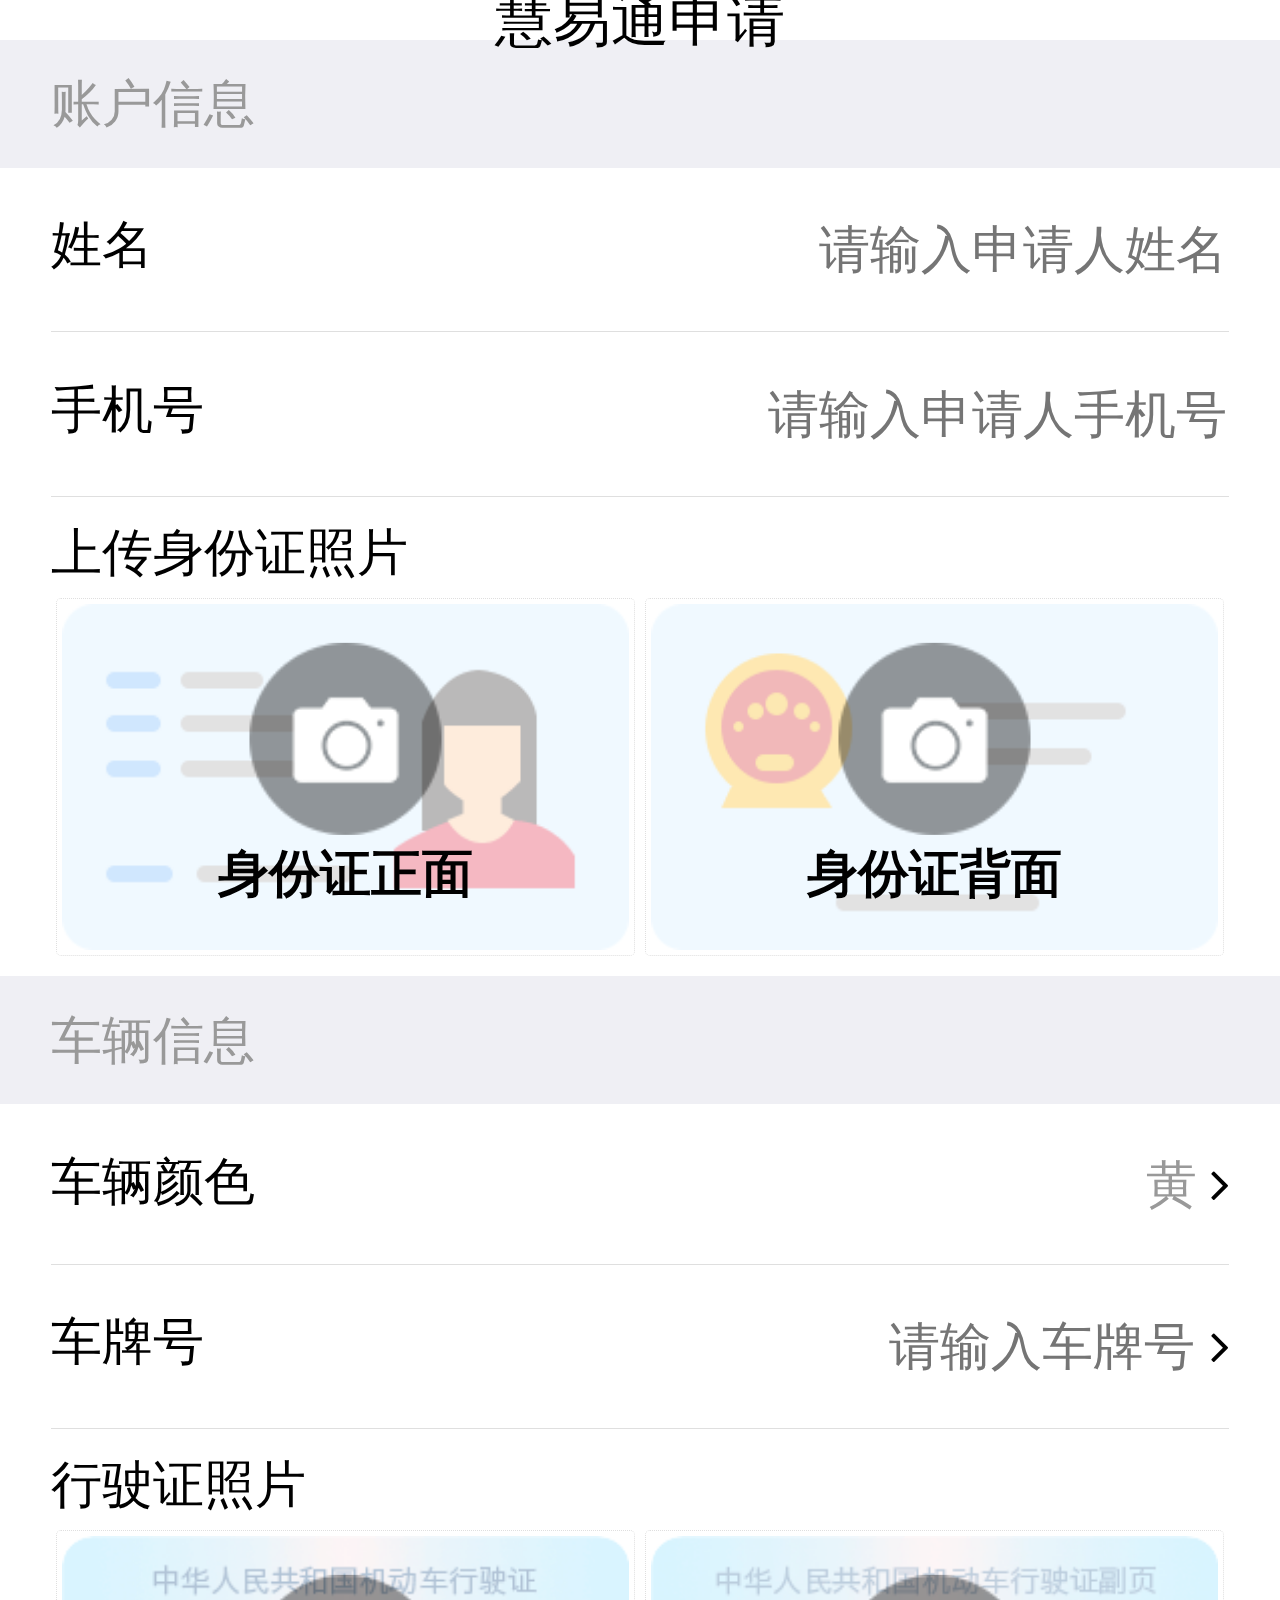
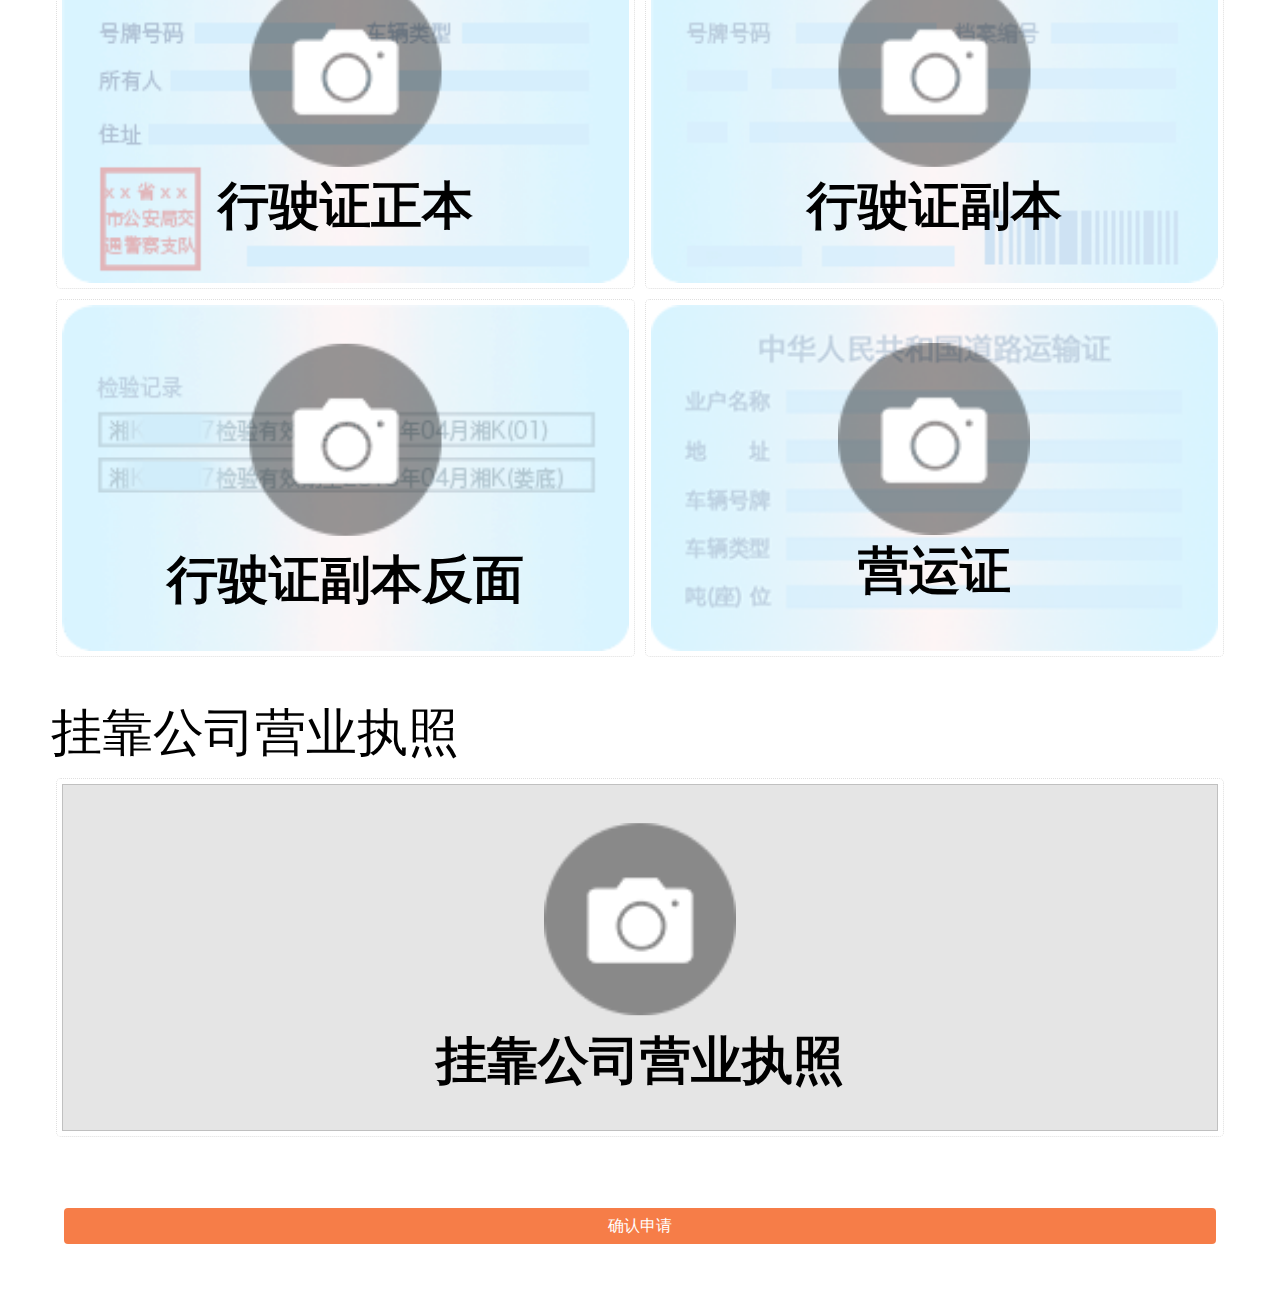
<file: upload/index.html>
<!DOCTYPE html>
<html lang="en">
<head>
    <meta charset="UTF-8">
    <meta name="apple-touch-fullscreen" content="yes"/>
    <meta name="apple-mobile-web-app-capable" content="yes"/>
    <meta name="apple-mobile-web-app-status-bar-style" content="black"/>
    <meta name="format-detection" content="telephone=no"/>
    <meta name="viewport"
          content="width=device-width, initial-scale=1, maximum-scale=1, minimum-scale=1, user-scalable=no">
    <title>Title</title>
    <link rel="stylesheet" href="css/font-awesome.min.css">
    <link rel="stylesheet" href="css/style.css">
    <link rel="stylesheet" href="css/LArea.min.css">
    <link rel="stylesheet" href="css/address.css">
</head>
<body>
<div class="wrap">
    <div class="head_title">慧易通申请</div>
    <div class="form_wrap">
        <div class="cell_title">账户信息</div>
        <div class="cells_wrap">
            <div class="cell_input">
                <span>姓名</span>
                <input type="text" name="username" placeholder="请输入申请人姓名">
                <div class="warn_info"></div>
            </div>
            <div class="cell_input">
                <span>手机号</span>
                <input type="text" name="tel" placeholder="请输入申请人手机号">
                <div class="warn_info"></div>
            </div>
            <div class="cell_upload">
                <div class="upload_title">上传身份证照片</div>
                <div class="upload_img">
                    <div class="img_wrap" data-name='passcard'>
                        <div class="passcard_wrap">
                            <img src="asset/img/idimg.png" alt="" id="passcard">
                            <label for="passcard">
                                <img src="./asset/img/photo.png" alt="">
                                <p>身份证正面</p>
                            </label>
                        </div>
                    </div>
                    <div class="img_wrap" data-name="passcardback">
                        <div class="passcard_wrap">
                            <img src="asset/img/idimgback.png" alt="" id="passcardback">
                            <label for="passcardback">
                                <img src="./asset/img/photo.png" alt="">
                                <p>身份证背面</p>
                            </label>
                        </div>
                    </div>

                </div>
            </div>
        </div>
        <div class="cell_title">车辆信息</div>
        <div class="cells_wrap">
            <div class="cell_input">
                <span>车辆颜色</span>
                <div class="pull_right">
                    <select name="car_color" id="card_color" class='car_select'>
                        <option disabled>请选择车牌颜色</option>
                        <option value="1" selected='selected'>黄</option>
                        <option value="2">蓝</option>
                    </select>
                    <i class="fa icon-angle-right"></i>
                </div>
            </div>
            <div class="cell_input">
                <span>车牌号</span>
                <div class="pull_right">
                    <input type="text" name='car_num' placeholder="请输入车牌号" style="float: none" class="car_nums">
                     <i class="fa icon-angle-right"></i>
                </div>
            </div>
            <div class="cell_upload">
                <div class="upload_title">行驶证照片</div>
                <div class="upload_img">
                    <div class="img_wrap" data-name="run_img1">
                        <div class="passcard_wrap">
                            <img src="asset/img/xsz_1.png" alt="" id="run_img1">
                            <label for="run_img1">
                                <img src="./asset/img/photo.png" alt="">
                                <p>行驶证正本</p>
                            </label>
                        </div>
                    </div>
                    <div class="img_wrap" data-name="run_img2">
                        <div class="passcard_wrap">
                            <img src="asset/img/xsz_2.png" alt="" id="run_img2">
                            <label for="run_img2">
                                <img src="./asset/img/photo.png" alt="">
                                <p>行驶证副本</p>
                            </label>
                        </div>
                    </div>
                </div>
                <div class="upload_img">
                    <div class="img_wrap" data-name="run_img3">
                        <div class="passcard_wrap">
                            <img src="asset/img/xsz_3.png" alt="" id="run_img3">
                            <label for="run_img3">
                                <img src="./asset/img/photo.png" alt="">
                                <p>行驶证副本反面</p>
                            </label>
                        </div>
                    </div>
                    <div class="img_wrap" data-name="run_img4">
                        <div class="passcard_wrap">
                            <img src="asset/img/ysz.png" alt="" id="run_img4">
                            <label for="run_img4">
                                <img src="./asset/img/photo.png" alt="">
                                <p>营运证</p>
                            </label>
                        </div>
                    </div>
                </div>

            </div>
            <div class="cell_upload">
                <div class="upload_title">挂靠公司营业执照</div>
                <div class="upload_img">
                    <div class="img_wrap" data-name="run_img5" style="width: 100%">
                        <div class="passcard_wrap">
                            <img style="background: #e5e5e5" alt="" id="run_img5">
                            <label for="run_img5">
                                <img src="./asset/img/photo.png" alt="">
                                <p>挂靠公司营业执照
                                </p>
                            </label>
                        </div>
                    </div>
                </div>

            </div>
        </div>
    </div>
    <div class="footer">
        <div class="submit_btn">确认申请</div>
    </div>

</div>
<div class="wrap2">
    <div class="title_info">填写信息</div>
    <div class="form_wrap">
        <div class="cells_wrap">
            <div class="cell_input">
                <input type="text" name='shoujianren' placeholder="请输入收件人">
                <div class="warn_info"></div>
            </div>
            <div class="cell_input">
                <input type="text" name='contacttel' placeholder="请输入联系电话">
                <div class="warn_info"></div>
            </div>
            <div class="cell_input">
                <input id="address" type="text" readonly="" name="input_area" placeholder="请选择地址"/>
            </div>
            <div class="cell_input">
                <input type="text" name='address' placeholder="详细地址">
                <div class="warn_info"></div>
            </div>
        </div>
    </div>
    <div class="btn btn1 submit">确定</div>
    <div class="btn btn2">取消</div>
</div>
<div class="card_model" id="card_model">
    <div class="model_title">请输入车牌</div>
    <ul class="input_list" id="input_list">
        <li class="input_ctx"><span></span></li>
        <li class="input_ctx"><span></span></li>
        <li class="input_ctx"><span></span></li>
        <li class="input_ctx"><span></span></li>
        <li class="input_ctx"><span></span></li>
        <li class="input_ctx"><span></span></li>
        <li class="input_ctx"><span></span></li>
    </ul>
    <div class="keyboard" id="keyboard">
        <ul class="key_list"></ul>
    </div>
</div>
<div class="progress" id="progress">
    <div class="pre">
        <img src="./asset/img/loading.gif" alt="">
        <div class="info">
            0%
        </div>
    </div>

</div>
<script src="js/index.js"></script>
<script src='js/LArea.min.js'></script>
<script src='js/LAreaData1.js'></script>
<script src="js/jquery-1.js"></script>
<script src="js/js.cookie.js"></script>
<script src='js/utils.js'></script>
<script src='js/exif.js'></script>
<script src='js/imgslter.js'></script>
<script>
	$('body').css('font-size', '12px')
</script>
<script src='js/keyboard.js'></script>
<script src='js/main.js'></script>
<script src='js/address.js'></script>
<!--<script src="//cdn.jsdelivr.net/npm/eruda"></script>-->
<!--<script>eruda.init();</script>-->
</body>
</html>
</file>
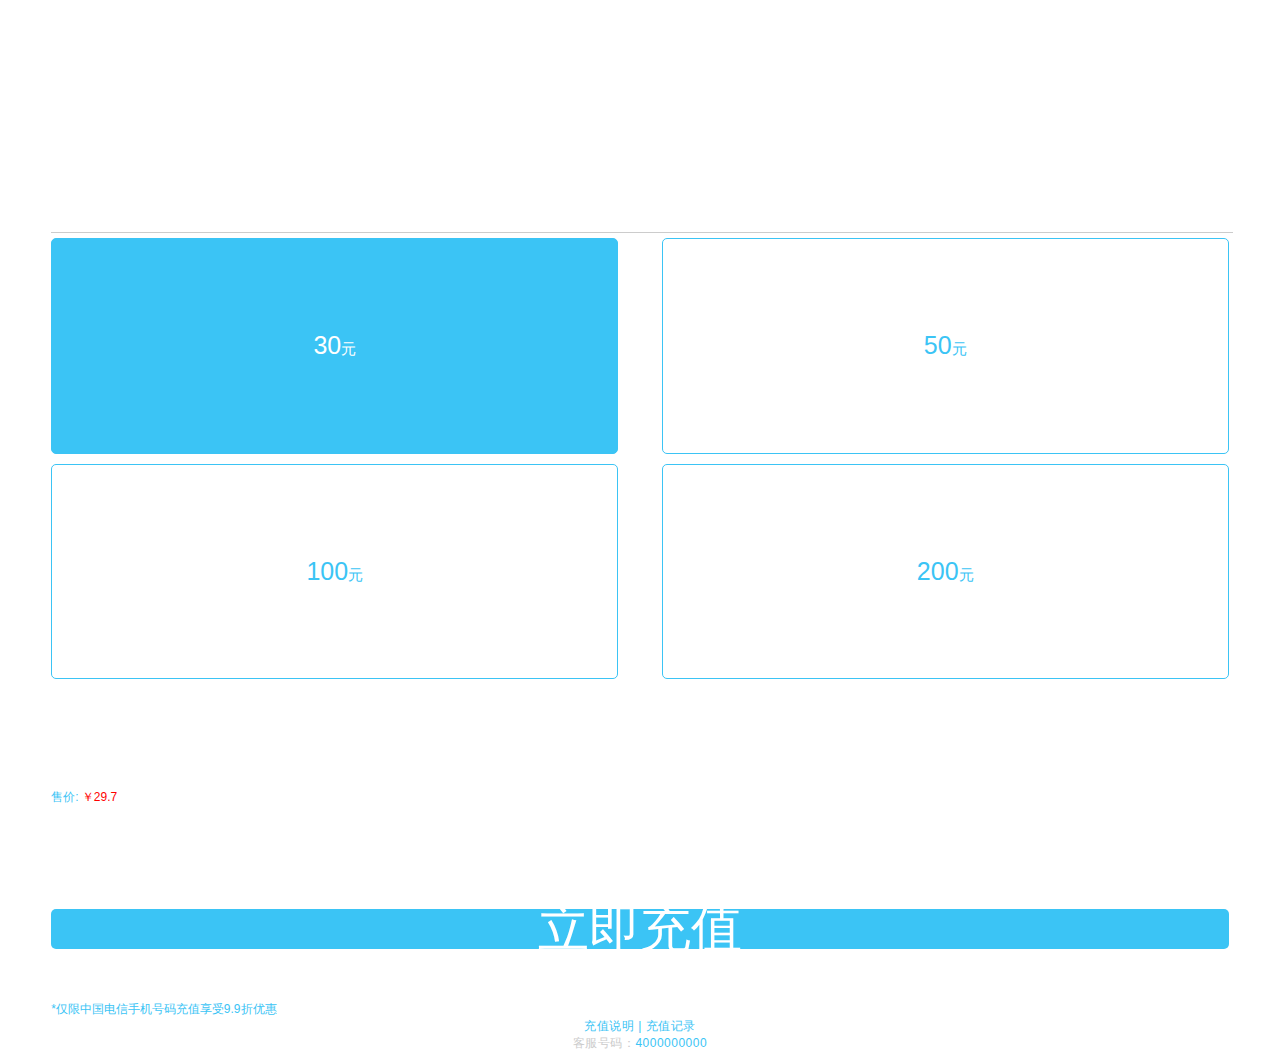
<file: wx_pay/index.html>
<!DOCTYPE html>
<html lang="en">

<head>
    <meta charset="UTF-8">
    <meta name="viewport" content="width=device-width, initial-scale=1, maximum-scale=1, minimum-scale=1, user-scalable=no">
    <meta http-equiv="X-UA-Compatible" content="ie=edge">
    <title>微信充值</title>
    <script src='js/jquery-1.js'></script>
    <link rel="stylesheet" href="css/style.css">
</head>

<body>
    <div class="wrap">
        <div class="input_item">
            <input type="number" name='num'>
        </div>
        <div class="choice">
            <ul class="choice_list">
                <li class="choice_item is-active">30<span>元</span></li>
                <li class="choice_item">50<span>元</span></li>
                <li class="choice_item">100<span>元</span></li>
                <li class="choice_item">200<span>元</span></li>
            </ul>
            <div class="sub_title">售价: <span class='sell'>￥29.7</span></div>
            <div class="submit_btn">立即充值</div>
            <div class="log">*仅限中国电信手机号码充值享受9.9折优惠</div>
        </div>

        <div class="footer">
            <p>充值说明 | 充值记录</p>
            <p>
                <span>客服号码：</span>4000000000</p>
        </div>
    </div>
    <script src='js/index.js'></script>
    <script>
        $('body').css('font-size', '12px')
    </script>
    <script src='js/main.js'></script>
</body>

</html>
</file>
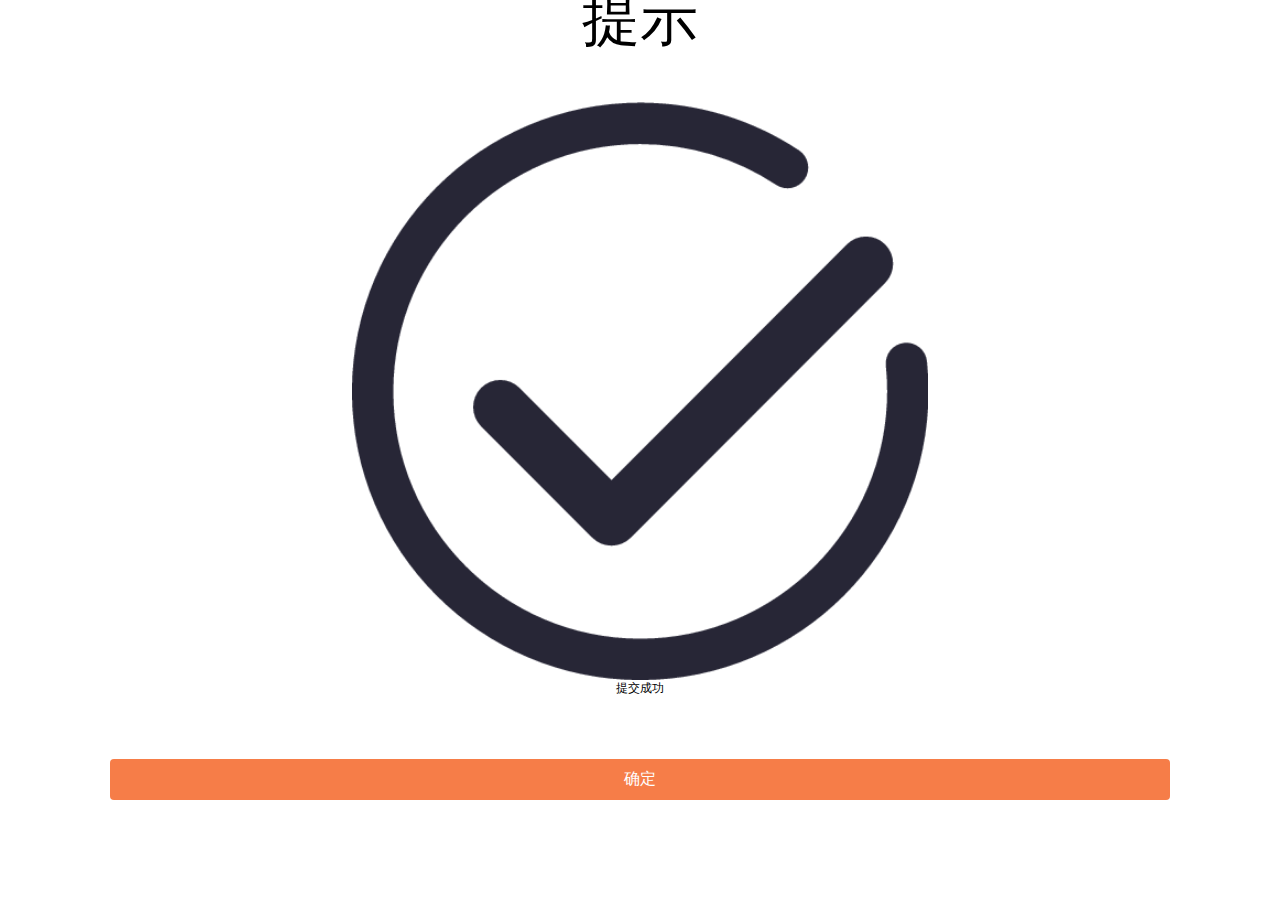
<file: upload/res.html>
<!DOCTYPE html>
<html lang="en">
<head>
    <meta charset="UTF-8">
    <meta name="apple-touch-fullscreen" content="yes"/>
    <meta name="apple-mobile-web-app-capable" content="yes"/>
    <meta name="apple-mobile-web-app-status-bar-style" content="black"/>
    <meta name="format-detection" content="telephone=no"/>
    <meta name="viewport"
          content="width=device-width, initial-scale=1, maximum-scale=1, minimum-scale=1, user-scalable=no">
    <title>res</title>
    <link rel="stylesheet" href="css/res.css">
    <link rel="stylesheet" href="http://at.alicdn.com/t/font_517348_5ntqaesgxxdy4x6r.css">
</head>
<body>
<div class="wrap">
    <div class="util">提示</div>
    <div class="img_info">
        <img id="img_info">
        <div class="wran_info">提交成功</div>
    </div>
    <a class="btn" href="./index.html">确定</a>
</div>
<script src="js/index.js"></script>
<script src='js/jquery-1.js'></script>
<script src='js/track.js'></script>
<script>
	var myURL = Track.parseURL(location.href)
	var isSuccess = myURL.params.success || 'true'
	if (isSuccess === 'true') {
		$('#img_info').attr('src', './asset/img/right.png').css({'width':'50%'})
		$('.wran_info').html('提交成功')
	} else {
		$('#img_info').attr('src', './asset/img/imgfail.png').css({'width':'100%'})
		$('.wran_info').html('很抱歉！您的申请未提交成功，请重新提交')
	}
</script>
</body>
</html>
</file>
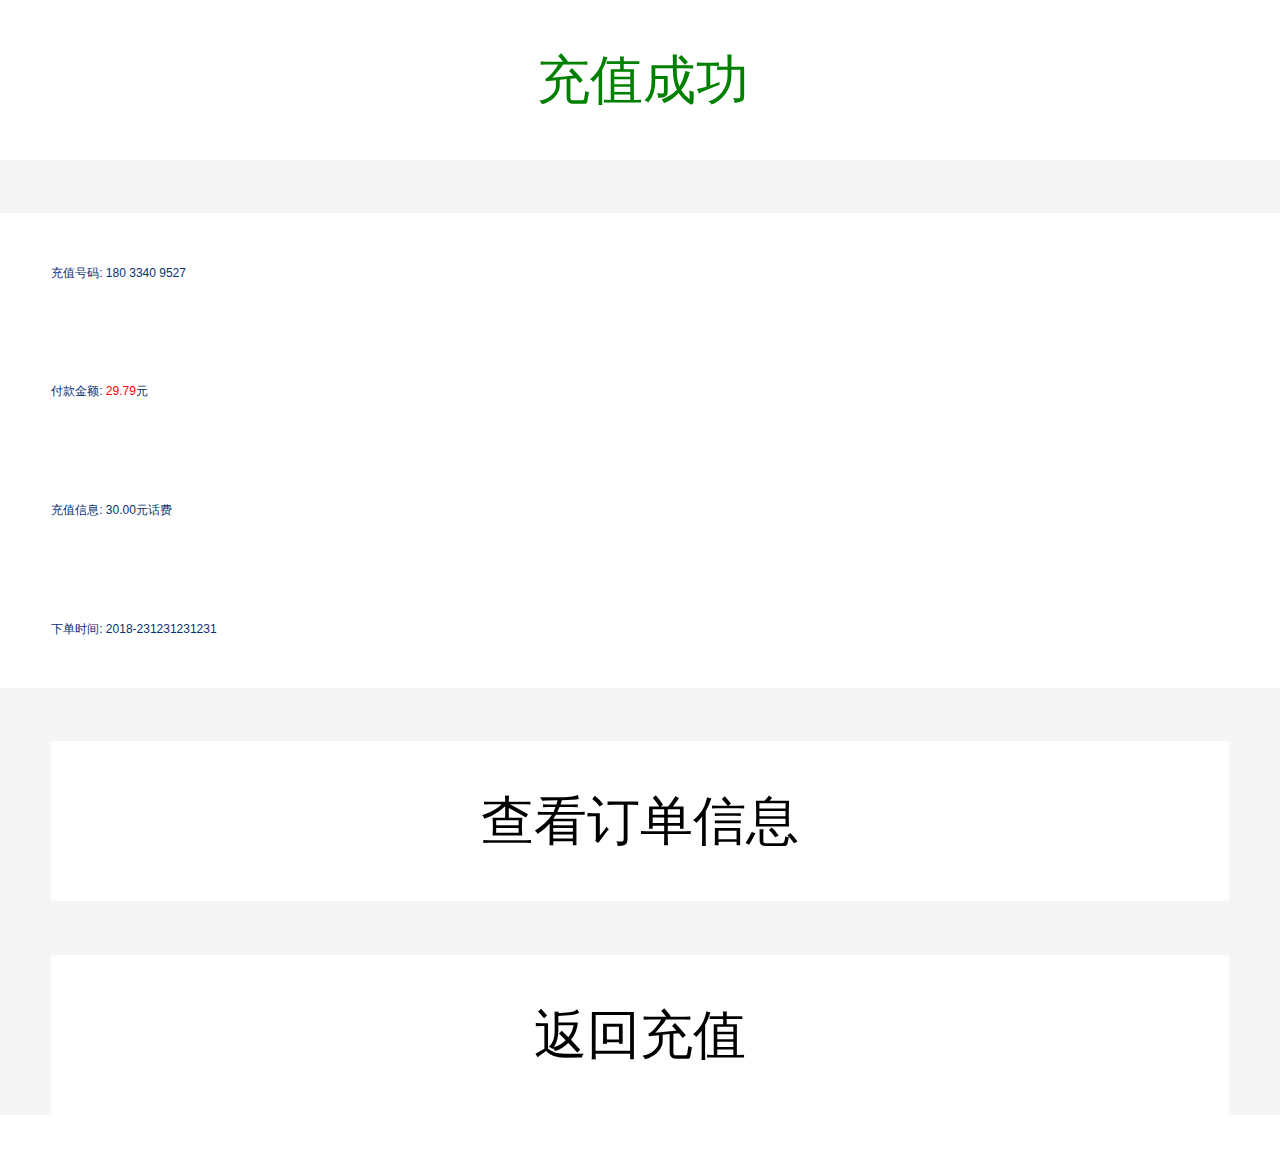
<file: wx_pay/success.html>
<!DOCTYPE html>
<html lang="en">

<head>
    <meta charset="UTF-8">
    <meta name="viewport" content="width=device-width, initial-scale=1, maximum-scale=1, minimum-scale=1, user-scalable=no">
    <meta http-equiv="X-UA-Compatible" content="ie=edge">
    <title>充值结果</title>
    <link rel="stylesheet" href="css/success.css">
    <link rel="stylesheet" href="http://at.alicdn.com/t/font_517348_qdva4cwx2duf2yb9.css">
    <script src='js/jquery-1.js'></script>
</head>

<body>
    <div class="wrap">
        <div class="title">
            <i class='iconfont icon-right'></i> 充值成功</div>
        <div class="info">
            <ul>
                <li>充值号码:
                    <span>180 3340 9527</span>
                </li>
                <li>付款金额:
                    <span class="price">29.79</span>元</li>
                <li>充值信息:
                    <span>30.00元话费</span>
                </li>
                <li>下单时间: 2018-231231231231</li>
            </ul>
        </div>
        <div class="footer">
            <div class="btn1 btn">查看订单信息</div>
            <div class="btn2 btn">返回充值</div>
        </div>
    </div>
    <script src='js/index.js'></script>
    <script>
       
    </script>
</body>

</html>
</file>
<file: upload/css/style.css>
html,
body,
div,
span,
object,
iframe,
h1,
h2,
h3,
h4,
h5,
h6,
p,
blockquote,
pre,
abbr,
address,
cite,
code,
del,
dfn,
em,
img,
ins,
kbd,
q,
samp,
small,
strong,
sub,
sup,
var,
b,
i,
dl,
dt,
dd,
ol,
ul,
li,
fieldset,
form,
label,
legend,
table,
caption,
tbody,
tfoot,
thead,
tr,
th,
td,
article,
aside,
canvas,
details,
embed,
figure,
figcaption,
footer,
header,
hgroup,
menu,
nav,
ruby,
section,
summary,
time,
mark,
audio,
video {
  margin: 0;
  padding: 0;
  border: 0;
  font-weight: inherit;
  font-style: inherit;
  font-family: inherit;
  font-size: 100%;
  vertical-align: baseline;
}
ol,
ul {
  list-style: none;
}
ol li,
ul li {
  padding: 0;
  margin: 0;
}
table {
  border-collapse: collapse;
  vertical-align: middle;
}
caption,
th,
td {
  text-align: left;
  font-weight: normal;
  vertical-align: middle;
}
blockquote,
q {
  quotes: none;
}
blockquote:before,
blockquote:after,
q:before,
q:after {
  content: none;
}
body {
  line-height: 1;
}
audio:not([controls]) {
  display: none;
  height: 0;
}
template {
  display: none;
}
html {
  font-size: 100%;
  font-family: '微软雅黑', Arial, sans-serif;
  -webkit-text-size-adjust: 100%;
  -ms-text-size-adjust: 100%;
}
a,
nav {
  -webkit-tap-highlight-color: rgba(0,0,0,0);
  -webkit-tap-highlight-color: transparent;
}
button,
input,
optgroup,
select,
textarea {
  font-weight: inherit;
  font-style: inherit;
  font-family: inherit;
  font-size: 100%;
  vertical-align: baseline;
  color: inherit;
  margin: 0;
}
button {
  overflow: visible;
}
input,
button,
select,
textarea,
label {
  outline: none;
  -webkit-appearance: none;
  border-radius: 0;
  border: 0;
  background-color: transparent;
  -webkit-tap-highlight-color: transparent;
  -webkit-tap-highlight-color: transparent;
}
.pull_right {
  float: right;
  text-align: right;
}
* {
  box-sizing: border-box;
}
.wrap {
  width: 100%;
  display: block;
  -webkit-overflow-scrolling: touch;
}
.wrap ::-webkit-input-placeholder {
  text-align: right;
}
.wrap .warn_info {
  color: #f00;
  position: absolute;
  bottom: 2px;
}
.wrap .head_title {
  text-align: center;
  font-size: 0.45rem;
  width: 100%;
  height: 40px;
  line-height: 40px;
  position: fixed;
  left: 0;
  top: 0;
  z-index: 99;
  background: #fff;
}
.wrap .form_wrap {
  padding: 40px 0 0 0;
  font-size: 0.4rem;
}
.wrap .form_wrap .cell_title {
  background: #efeff4;
  padding: 0.3rem 0.4rem;
  color: #999;
}
.wrap .form_wrap .cells_wrap {
  padding: 0 0.4rem;
}
.wrap .form_wrap .cells_wrap>div:last-child {
  border: 0;
}
.wrap .form_wrap .cells_wrap .cell_input {
  padding: 0.4rem 0;
  border-bottom: 1px solid #dfdfdf;
  position: relative;
  overflow: hidden;
}
.wrap .form_wrap .cells_wrap .cell_input .car_select {
  direction: rtl;
  color: #999;
}
.wrap .form_wrap .cells_wrap .cell_input .car_select option {
  text-align: right;
}
.wrap .form_wrap .cells_wrap .cell_input input {
  float: right;
  text-align: right;
}
.wrap .form_wrap .cells_wrap .cell_upload {
  padding: 10px 0;
}
.wrap .form_wrap .cells_wrap .cell_upload .upload_title {
  padding: 20px 0;
}
.wrap .form_wrap .cells_wrap .cell_upload .upload_img {
  width: 100%;
  padding-bottom: 10px;
  overflow: hidden;
  display: flex;
}
.wrap .form_wrap .cells_wrap .cell_upload .upload_img .img_wrap {
  width: 50%;
  padding: 0 5px;
  float: left;
  position: relative;
}
.wrap .form_wrap .cells_wrap .cell_upload .upload_img .img_wrap .passcard_wrap {
  position: relative;
  width: 100%;
  border: 1px dotted #dfdfdf;
  padding: 5px;
  height: 2.8rem;
  border-radius: 5px;
  box-sizing: border-box;
}
.wrap .form_wrap .cells_wrap .cell_upload .upload_img .img_wrap img {
  width: 100%;
  height: 100%;
}
.wrap .form_wrap .cells_wrap .cell_upload .upload_img .img_wrap label {
  position: absolute;
  top: 50%;
  left: 50%;
  vertical-align: middle;
  transform: translate(-50%, -50%);
}
.wrap .form_wrap .cells_wrap .cell_upload .upload_img .img_wrap label img {
  width: 1.5rem;
  border: 0;
  vertical-align: middle;
  display: block;
  margin: 5% auto;
}
.wrap .form_wrap .cells_wrap .cell_upload .upload_img .img_wrap label p {
  margin: 0;
  text-align: center;
  padding-bottom: 0.2rem;
  font-weight: bold;
  word-break: keep-all;
}
.wrap .footer {
  padding: 0.4rem 0;
  text-align: center;
}
.wrap .footer .submit_btn {
  width: 90%;
  border: 0;
  background-color: #f67d48;
  color: #fff;
  padding: 10px 12px;
  border-radius: 4px;
  font-size: 16px;
  margin: 0 auto;
}
.card_model {
  display: none;
  padding: 0.4rem;
}
.card_model .model_title {
  font-size: 0.45rem;
  width: 100%;
  text-align: center;
  height: 40px;
  line-height: 40px;
}
.card_model .keyboard {
  background-color: #ced3d9;
  text-align: center;
  padding: 4px 2px;
  display: none;
  font-size: 14px;
  position: fixed;
  bottom: 0;
  left: 0;
}
.card_model .keyboard .key_list {
  display: flex;
  flex-wrap: wrap;
}
.card_model .keyboard .key {
  flex: 1;
  width: 10%;
  padding: 2px;
  flex-basis: 10%;
}
.card_model .keyboard .key span {
  display: block;
  width: 100%;
  background-color: #fff;
  line-height: 32px;
  border-radius: 4px;
  box-shadow: 2px 2px 2px #888;
  padding-top: 2px;
}
.card_model .keyboard .key span:active {
  background-color: #4da9f2;
  color: #fff;
}
.card_model .keyboard .key_close>span,
.card_model .keyboard .key_clean>span {
  display: block;
  width: 100%;
  line-height: 32px;
  border-radius: 4px;
  box-shadow: 2px 2px 2px #888;
  padding-top: 2px;
  background: #acb3bb;
}
.card_model .keyboard .key_close,
.card_model .keyboard .key_clean {
  flex: 1;
  width: 10%;
  padding: 2px;
  flex-basis: 10%;
}
.card_model .input_list {
  display: flex;
}
.card_model .input_list .input_ctx {
  flex: 1;
  padding: 2px;
}
.card_model .input_list .input_ctx span {
  display: block;
  text-align: center;
  background-color: #fff;
  border: 1px solid #ccc;
  border-radius: 4px;
  width: 40px;
  margin: 0 auto;
  height: 40px;
  line-height: 40px;
}
.progress {
  display: none;
  width: 100%;
  height: 100%;
  position: fixed;
  background: rgba(0,0,0,0.5);
  z-index: 100;
  top: 0;
}
.progress .pre {
  width: 300px;
  height: 300px;
  position: absolute;
  margin: auto;
  top: 0;
  left: 0;
  right: 0;
  text-align: center;
  bottom: 0;
}
.progress .pre img {
  display: block;
  margin: 0 auto;
}
</file>
<file: upload/css/address.css>
.wrap2 {
  width: 100%;
  display: none;
}
.wrap2 #address {
  width: 100%;
}
.wrap2 .mui-input-row label {
  font-size: 0.4rem;
}
.wrap2 .title_info {
  text-align: center;
  font-size: 0.45rem;
  width: 100%;
  height: 40px;
  line-height: 40px;
  background: #fff;
}
.wrap2 .warn_info {
  color: #f00;
  position: absolute;
  bottom: 2px;
}
.wrap2 .form_wrap {
  margin: 40px 0 0 0;
  background: #fff;
  font-size: 0.4rem;
}
.wrap2 .form_wrap .cells_wrap {
  padding: 0 0.4rem;
}
.wrap2 .form_wrap .cells_wrap>div:last-child {
  border: 0;
}
.wrap2 .form_wrap .cells_wrap .cell_input {
  padding: 0.4rem 0;
  border-bottom: 1px solid #dfdfdf;
  position: relative;
  overflow: hidden;
}
.wrap2 .btn {
  width: 90%;
  border: 0;
  text-decoration: none;
  background-color: #f67d48;
  color: #fff;
  padding: 15px 12px;
  border-radius: 4px;
  font-size: 16px;
  margin: 10px auto;
  text-align: center;
}
.wrap2 .btn1 {
  background: #ff4f4f;
}
.wrap2 .btn2 {
  background: #ddd;
}
</file>
<file: wx_pay/css/style.css>
html,body,div,span,object,iframe,h1,h2,h3,h4,h5,h6,p,blockquote,pre,abbr,address,cite,code,del,dfn,em,img,ins,kbd,q,samp,small,strong,sub,sup,var,b,i,dl,dt,dd,ol,ul,li,fieldset,form,label,legend,table,caption,tbody,tfoot,thead,tr,th,td,article,aside,canvas,details,embed,figure,figcaption,footer,header,hgroup,menu,nav,ruby,section,summary,time,mark,audio,video{margin:0;padding:0;border:0;font-weight:inherit;font-style:inherit;font-family:inherit;font-size:100%;vertical-align:baseline}ol,ul{list-style:none;}ol li,ul li{padding:0;margin:0}table{border-collapse:collapse;vertical-align:middle}caption,th,td{text-align:left;font-weight:normal;vertical-align:middle}blockquote,q{quotes:none}blockquote:before,blockquote:after,q:before,q:after{content:none}body{line-height:1}audio:not([controls]){display:none;height:0}template{display:none}html{font-size:100%;font-family:'微软雅黑',Arial,sans-serif;-webkit-text-size-adjust:100%;-ms-text-size-adjust:100%}a,nav{-webkit-tap-highlight-color:rgba(0,0,0,0);-webkit-tap-highlight-color:transparent}button,input,optgroup,select,textarea{font-weight:inherit;font-style:inherit;font-family:inherit;font-size:100%;vertical-align:baseline;color:inherit;margin:0}button{overflow:visible}input,button,select,textarea,label{outline:none;-webkit-appearance:none;border-radius:0;border:0;background-color:transparent;-webkit-tap-highlight-color:transparent;-webkit-tap-highlight-color:transparent}body,html{width:100%;height:100%}.wrap{padding:0 .4rem;display:flex;height:100%;flex-direction:column;}.wrap .input_item{font-size:16px;}.wrap .input_item input{width:100%;border-bottom:1px solid #ccc;padding-top:1.666666666666667rem}.wrap .choice{display:flex;flex:1;flex-direction:column;}.wrap .choice .choice_list{display:flex;justify-content:space-between;flex-wrap:wrap;}.wrap .choice .choice_list .choice_item{text-align:center;flex-basis:48%;border-radius:5px;font-size:25px;height:1.666666666666667rem;color:#3bc4f5;line-height:1.666666666666667rem;margin:5px 0;background:#fff;border:1px solid #3bc4f5;}.wrap .choice .choice_list .choice_item span{font-size:15px}.wrap .choice .choice_list .is-active{color:#fff;background:#3bc4f5}.wrap .choice .sub_title{color:#3bc4f5;padding-top:.8333333333333334rem;padding-bottom:.8333333333333334rem;}.wrap .choice .sub_title span{color:#f00}.wrap .choice .submit_btn{color:#fff;background:#3bc4f5;border-radius:5px;height:40px;text-align:center;line-height:40px;font-size:.4rem}.wrap .choice .log{padding-top:.4166666666666667rem;color:#3bc4f5}.wrap .footer{height:100px;text-align:center;letter-spacing:.5px;}.wrap .footer p{margin:5px;color:#3bc4f5;}.wrap .footer p span{color:#ccc}
</file>
<file: upload/css/res.css>
* {
  padding: 0;
  margin: 0;
}
html,
body {
  height: 100%;
  width: 100%;
}
.wrap {
  width: 90%;
  height: 100%;
  margin: 0 auto;
  display: flex;
  flex-direction: column;
}
.wrap .util {
  text-align: center;
  font-size: 0.45rem;
  width: 100%;
  height: 40px;
  line-height: 40px;
  background: #fff;
}
.wrap .img_info {
  flex: 1;
  display: flex;
  justify-content: center;
  align-items: center;
  flex-direction: column;
}
.wrap .img_info .warn_info {
  font-size: 0.8rem;
  padding: 10px 0;
}
.wrap #img_info {
  display: block;
  margin: 0 auto;
  width: 100%;
}
.wrap .btn {
  width: 90%;
  border: 0;
  text-decoration: none;
  background-color: #f67d48;
  color: #fff;
  padding: 10px 12px;
  border-radius: 4px;
  font-size: 16px;
  margin: 0 auto 100px auto;
  text-align: center;
}
</file>
<file: wx_pay/css/success.css>
html,body,div,span,object,iframe,h1,h2,h3,h4,h5,h6,p,blockquote,pre,abbr,address,cite,code,del,dfn,em,img,ins,kbd,q,samp,small,strong,sub,sup,var,b,i,dl,dt,dd,ol,ul,li,fieldset,form,label,legend,table,caption,tbody,tfoot,thead,tr,th,td,article,aside,canvas,details,embed,figure,figcaption,footer,header,hgroup,menu,nav,ruby,section,summary,time,mark,audio,video{margin:0;padding:0;border:0;font-weight:inherit;font-style:inherit;font-family:inherit;font-size:100%;vertical-align:baseline}ol,ul{list-style:none;}ol li,ul li{padding:0;margin:0}table{border-collapse:collapse;vertical-align:middle}caption,th,td{text-align:left;font-weight:normal;vertical-align:middle}blockquote,q{quotes:none}blockquote:before,blockquote:after,q:before,q:after{content:none}body{line-height:1}audio:not([controls]){display:none;height:0}template{display:none}html{font-size:100%;font-family:'微软雅黑',Arial,sans-serif;-webkit-text-size-adjust:100%;-ms-text-size-adjust:100%}a,nav{-webkit-tap-highlight-color:rgba(0,0,0,0);-webkit-tap-highlight-color:transparent}button,input,optgroup,select,textarea{font-weight:inherit;font-style:inherit;font-family:inherit;font-size:100%;vertical-align:baseline;color:inherit;margin:0}button{overflow:visible}input,button,select,textarea,label{outline:none;-webkit-appearance:none;border-radius:0;border:0;background-color:transparent;-webkit-tap-highlight-color:transparent;-webkit-tap-highlight-color:transparent}.wrap{background:#f5f5f5;height:100%;}.wrap .title{text-align:center;color:#008000;background:#fff;padding:.4166666666666667rem 0;font-size:.4166666666666667rem;display:flex;justify-content:center;}.wrap .title i{color:#008000;font-size:.4166666666666667rem;margin-right:5px;vertical-align:middle}.wrap .info{padding:0 .4rem;margin-top:.4166666666666667rem;background:#fff;}.wrap .info ul{display:flex;color:#083073;flex-direction:column;}.wrap .info ul li{margin:.4166666666666667rem 0}.wrap .info ul .price{color:#f00}.wrap .footer{padding:0 .4rem;}.wrap .footer .btn{height:1.25rem;background:#fff;text-align:center;line-height:1.25rem;font-size:.4166666666666667rem;border-radius:3px;margin:.4166666666666667rem 0}
</file>
<file: upload/css/LArea.min.css>
.area_btn,.tooth{text-align:center}.gearArea{font-family:Helvetica Neue,Helvetica,Arial,sans-serif;font-size:10px;background-color:rgba(0,0,0,.2);display:block;position:fixed;top:0;left:0;width:100%;height:100%;z-index:9900;overflow:hidden;-webkit-animation-fill-mode:both;animation-fill-mode:both}.area_btn_box,.area_roll{display:-webkit-box;display:-webkit-flex;display:-ms-flexbox}.area_ctrl,.area_roll{height:auto;width:100%}.area_ctrl{vertical-align:middle;background-color:#d5d8df;color:#000;margin:0;position:absolute;left:0;bottom:0;z-index:9901;overflow:hidden;-webkit-transform:translate3d(0,0,0);transform:translate3d(0,0,0)}.area_roll,.area_roll>div{background-color:transparent;overflow:hidden}.slideInUp{-webkit-animation:slideInUp .3s;animation:slideInUp .3s}@-webkit-keyframes slideInUp{from{-webkit-transform:translate3d(0,100%,0);transform:translate3d(0,100%,0)}to{-webkit-transform:translate3d(0,0,0);transform:translate3d(0,0,0)}}@keyframes slideInUp{from{-webkit-transform:translate3d(0,100%,0);transform:translate3d(0,100%,0)}to{-webkit-transform:translate3d(0,0,0);transform:translate3d(0,0,0)}}.area_roll{display:flex;-webkit-mask:-webkit-gradient(linear,0 50%,0 100%,from(#debb47),to(rgba(36,142,36,0)));-webkit-mask:-webkit-linear-gradient(top,#debb47 50%,rgba(36,142,36,0))}.area_roll>div{font-size:1.6em;height:10em;float:left;position:relative;-webkit-box-flex:1;-webkit-flex:1;-ms-flex:1;flex:1}.area_roll>div .gear{width:100%;float:left;position:absolute;z-index:9902;margin-top:4em}.area_roll_mask{-webkit-mask:-webkit-gradient(linear,0 40%,0 0,from(#debb47),to(rgba(36,142,36,0)));-webkit-mask:-webkit-linear-gradient(bottom,#debb47 50%,rgba(36,142,36,0));padding:0}.area_grid{position:relative;top:4em;width:100%;height:2em;margin:0;box-sizing:border-box;z-index:0;border-top:1px solid #abaeb5;border-bottom:1px solid #abaeb5}.area_roll>div:nth-child(3) .area_grid>div{left:42%}.area_btn{color:#0575f2;font-size:1.6em;line-height:1em;padding:.8em 1em}.area_btn_box:after,.area_btn_box:before{content:'';position:absolute;height:1px;width:100%;display:block;background-color:#96979b;z-index:15;-webkit-transform:scaleY(.33);transform:scaleY(.33)}.area_btn_box{display:flex;-webkit-box-pack:justify;-webkit-justify-content:space-between;-ms-flex-pack:justify;justify-content:space-between;-webkit-box-align:stretch;-webkit-align-items:stretch;-ms-flex-align:stretch;align-items:stretch;background-color:#f1f2f4;position:relative}.area_btn_box:before{left:0;top:0;-webkit-transform-origin:50% 20%;transform-origin:50% 20%}.area_btn_box:after{left:0;bottom:0;-webkit-transform-origin:50% 70%;transform-origin:50% 70%}.tooth{height:2em;line-height:2em;display:-webkit-box;display:-webkit-flex;display:-ms-flexbox;display:flex;line-clamp:1;-webkit-box-orient:vertical;-webkit-box-direction:normal;-webkit-flex-direction:column;-ms-flex-direction:column;flex-direction:column;overflow:hidden}
</file>
